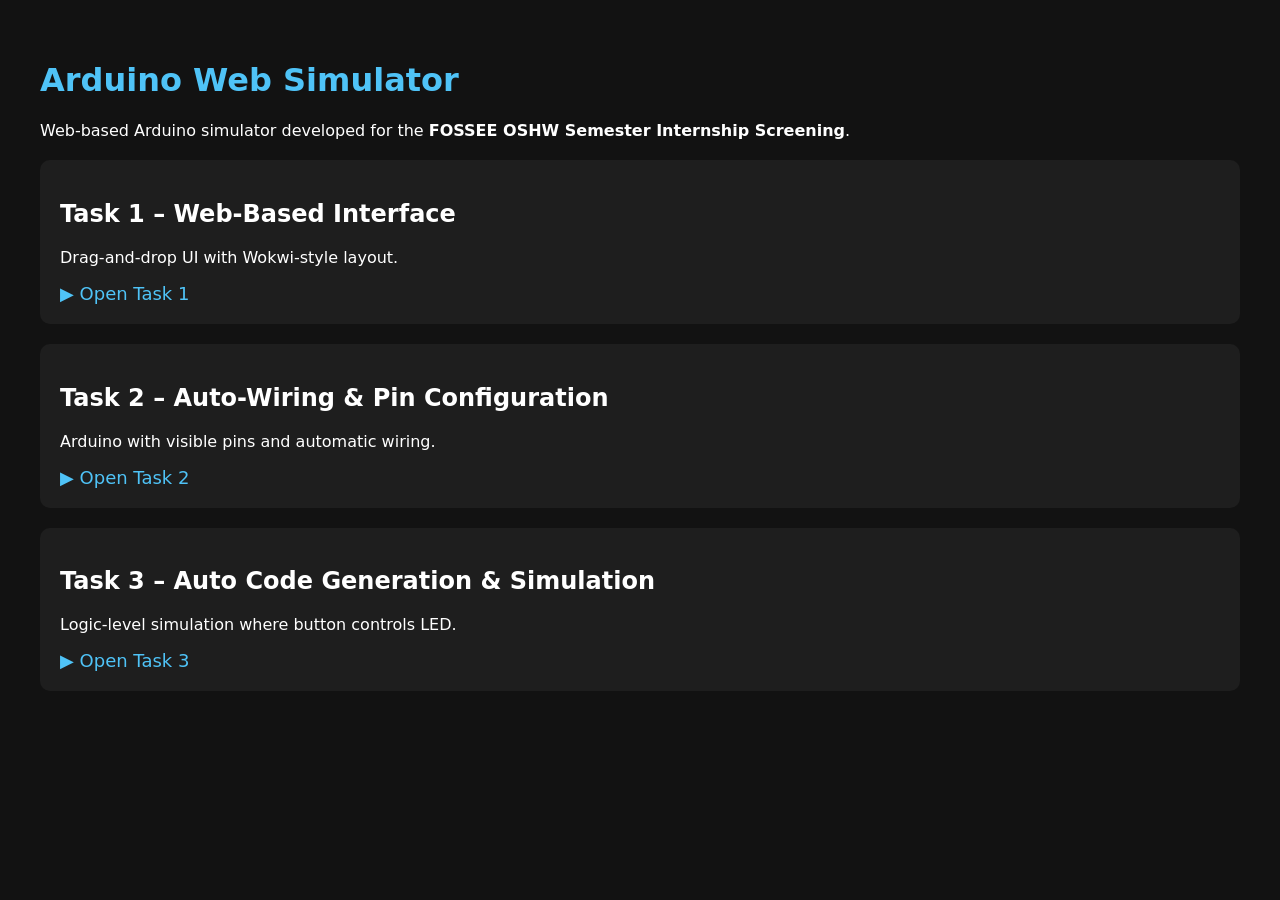
<file: index.html>
<!DOCTYPE html>
<html lang="en">
<head>
  <meta charset="UTF-8">
  <title>Arduino Web Simulator</title>
  <style>
    body {
      font-family: system-ui, sans-serif;
      background: #121212;
      color: white;
      margin: 0;
      padding: 40px;
    }

    h1 {
      color: #4fc3f7;
    }

    .card {
      background: #1e1e1e;
      padding: 20px;
      margin: 20px 0;
      border-radius: 10px;
    }

    a {
      color: #4fc3f7;
      text-decoration: none;
      font-size: 18px;
    }

    a:hover {
      text-decoration: underline;
    }
  </style>
</head>
<body>

  <h1>Arduino Web Simulator</h1>
  <p>
    Web-based Arduino simulator developed for the
    <strong>FOSSEE OSHW Semester Internship Screening</strong>.
  </p>

  <div class="card">
    <h2>Task 1 – Web-Based Interface</h2>
    <p>Drag-and-drop UI with Wokwi-style layout.</p>
    <a href="task1-ui/">▶ Open Task 1</a>
  </div>

  <div class="card">
    <h2>Task 2 – Auto-Wiring & Pin Configuration</h2>
    <p>Arduino with visible pins and automatic wiring.</p>
    <a href="task2-auto-wiring/">▶ Open Task 2</a>
  </div>

<div class="card">
  <h2>Task 3 – Auto Code Generation & Simulation</h2>
  <p>Logic-level simulation where button controls LED.</p>
  <a href="task3-simulation/">▶ Open Task 3</a>
</div>


</body>
</html>
</file>
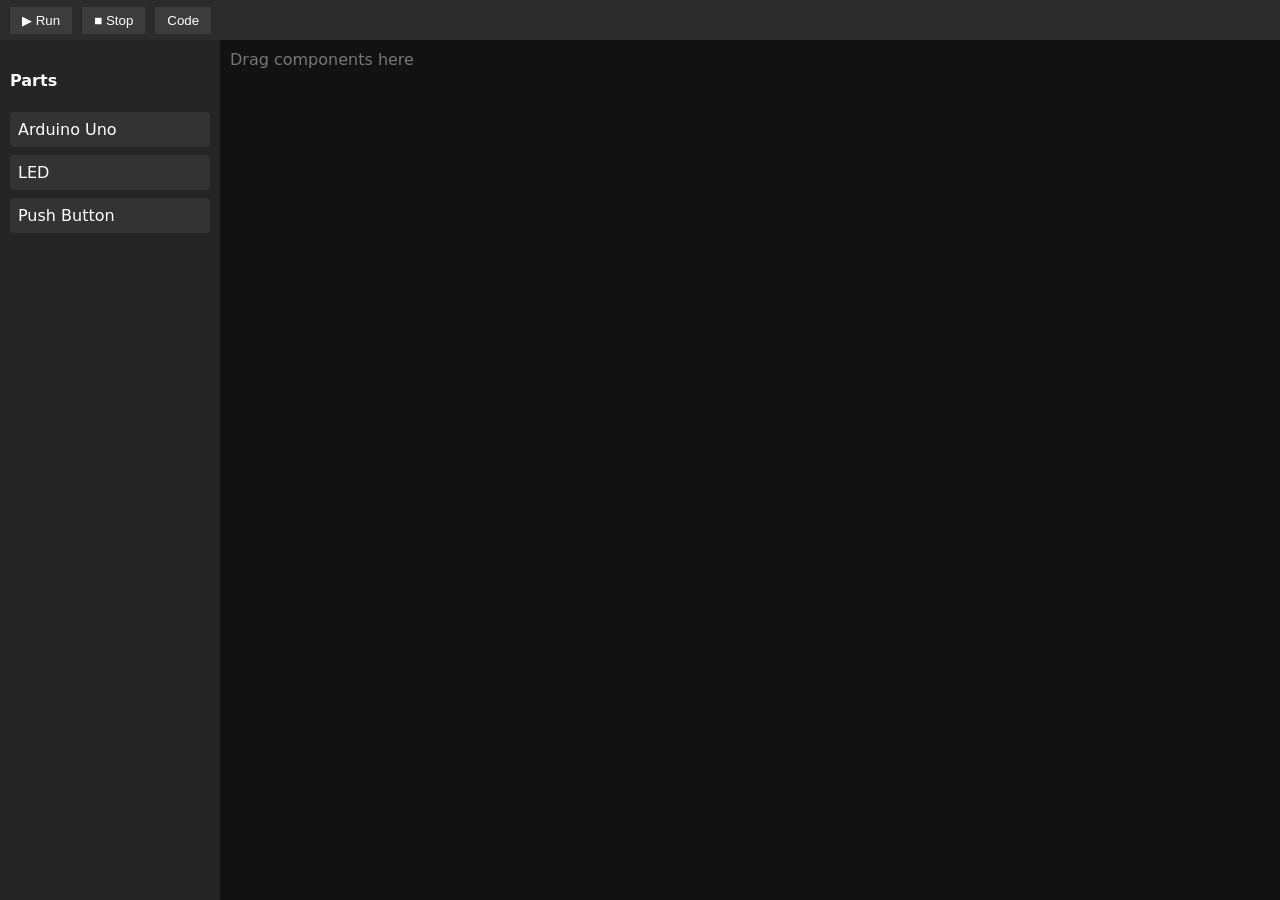
<file: task1-ui/index.html>
<!DOCTYPE html>
<html lang="en">
<head>
  <meta charset="UTF-8">
  <title>Arduino Web Simulator – Task 1</title>
  <link rel="stylesheet" href="style.css">
</head>
<body>

<!-- Top Toolbar -->
<div class="topbar">
  <button class="run">▶ Run</button>
  <button class="stop">■ Stop</button>
  <button onclick="toggleCode()">Code</button>
</div>

<div class="workspace">

  <!-- Left Components Panel -->
  <div class="sidebar">
    <h4>Parts</h4>

    <div class="part" draggable="true" data-part="Arduino">
      Arduino Uno
    </div>

    <div class="part" draggable="true" data-part="LED">
      LED
    </div>

    <div class="part" draggable="true" data-part="Button">
      Push Button
    </div>
  </div>

  <!-- Center Canvas -->
  <div class="canvas"
       ondragover="allowDrop(event)"
       ondrop="dropPart(event)">
    <span class="hint">Drag components here</span>
  </div>

  <!-- Right Code Panel -->
  <div class="code-panel" id="codePanel">
<pre>
// Auto-generated Arduino code (Task 1)
void setup() {
  // pinMode will be added in Task 2
}

void loop() {
  // logic will be added in Task 3
}
</pre>

  </div>

</div>

<script src="ui.js"></script>
</body>
</html>
</file>
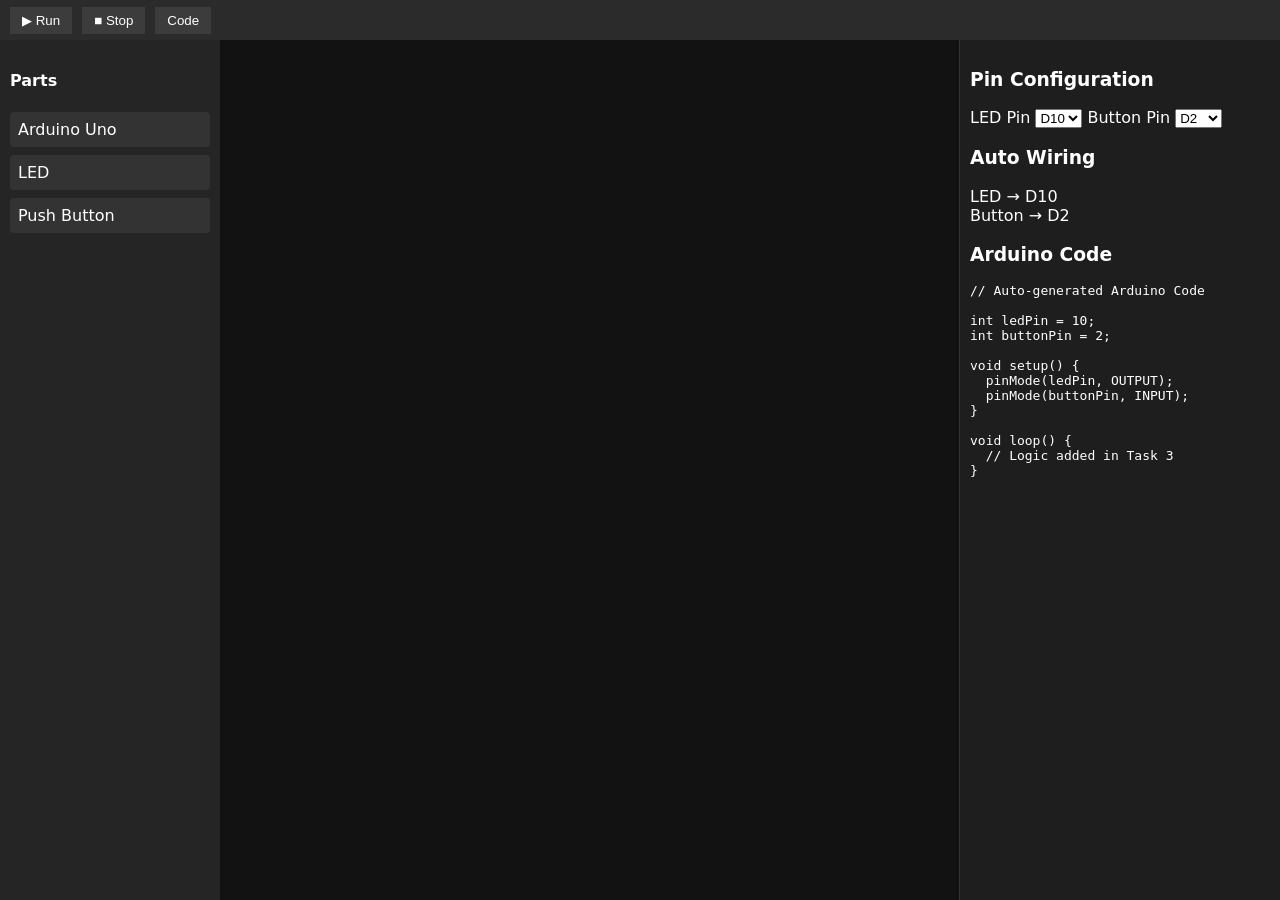
<file: task2-auto-wiring/index.html>
<!DOCTYPE html>
<html lang="en">
<head>
  <meta charset="UTF-8">
  <title>Arduino Web Simulator – Task 2</title>
  <link rel="stylesheet" href="style.css">
</head>
<body>

<!-- Top Toolbar -->
<div class="topbar">
  <button>▶ Run</button>
  <button>■ Stop</button>
  <button onclick="toggleCode()">Code</button>
</div>

<div class="workspace">

  <!-- Left: Parts -->
  <div class="sidebar">
    <h4>Parts</h4>
    <div class="part" draggable="true" data-part="Arduino">Arduino Uno</div>
    <div class="part" draggable="true" data-part="LED">LED</div>
    <div class="part" draggable="true" data-part="Button">Push Button</div>
  </div>

  <!-- Center: Canvas -->
  <div class="canvas"
       ondragover="allowDrop(event)"
       ondrop="dropPart(event)">

    <svg id="wires"></svg>

  </div>

  <!-- Right: Config -->
  <div class="right-panel">
    <h3>Pin Configuration</h3>

    <label>LED Pin</label>
    <select id="ledPin" onchange="updatePins()"></select>

    <label>Button Pin</label>
    <select id="buttonPin" onchange="updatePins()"></select>

    <h3>Auto Wiring</h3>
    <div id="wiringInfo"></div>

    <h3>Arduino Code</h3>
    <pre id="codePanel"></pre>
  </div>

</div>

<script src="wiring.js"></script>
<script src="codegen.js"></script>
<script src="ui.js"></script>
</body>
</html>
</file>
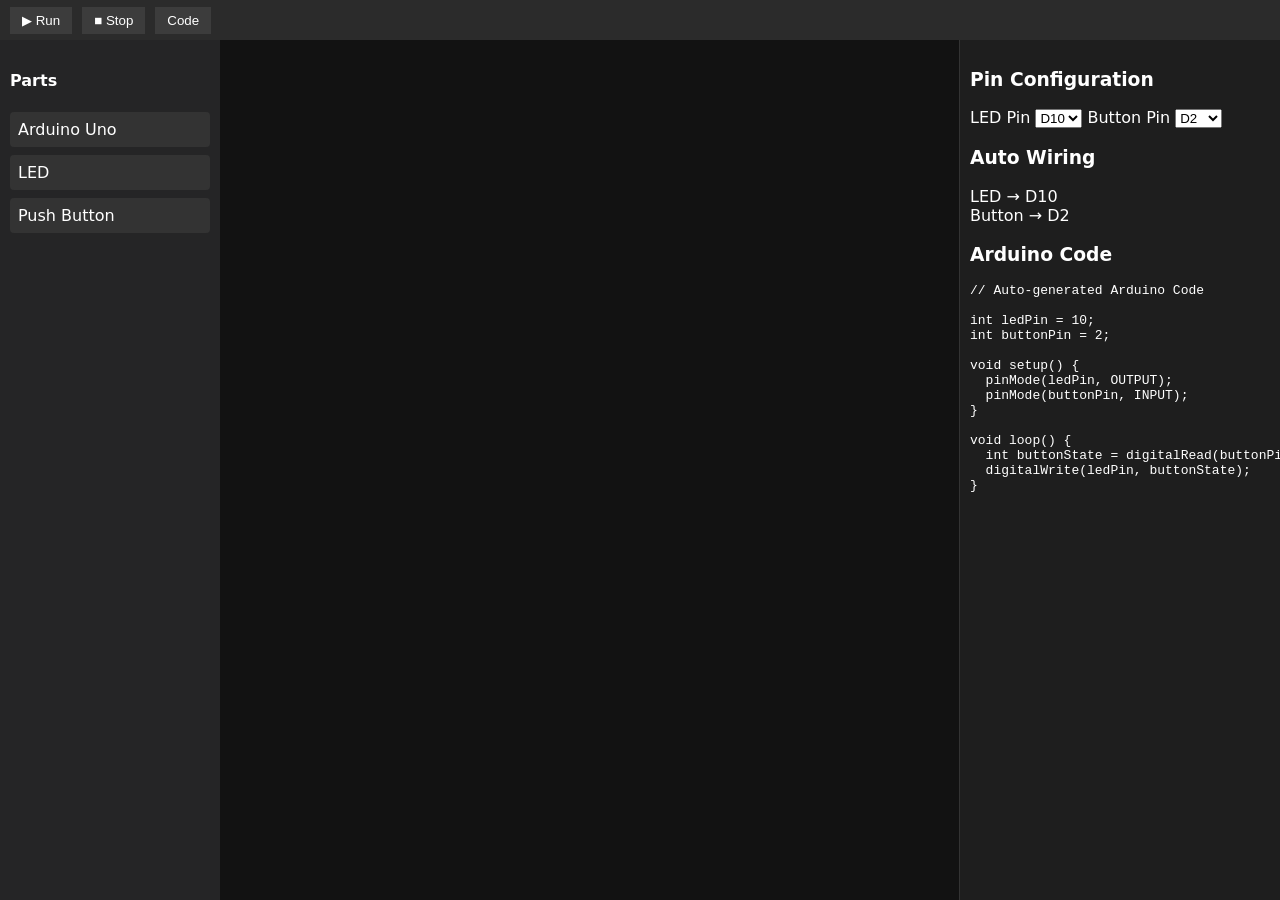
<file: task3-simulation/index.html>
<!DOCTYPE html>
<html lang="en">
<head>
  <meta charset="UTF-8">
  <title>Arduino Web Simulator – Task 3</title>
  <link rel="stylesheet" href="style.css">
</head>
<body>

<!-- Toolbar -->
<div class="topbar">
  <button onclick="startSimulation()">▶ Run</button>
  <button onclick="stopSimulation()">■ Stop</button>
  <button onclick="toggleCode()">Code</button>
</div>

<div class="workspace">

  <!-- Left: Parts -->
  <div class="sidebar">
    <h4>Parts</h4>
    <div class="part" draggable="true" data-part="Arduino">Arduino Uno</div>
    <div class="part" draggable="true" data-part="LED">LED</div>
    <div class="part" draggable="true" data-part="Button">Push Button</div>
  </div>

  <!-- Center: Canvas -->
  <div class="canvas"
       ondragover="allowDrop(event)"
       ondrop="dropPart(event)">

    <svg id="wires"></svg>

  </div>

  <!-- Right: Controls -->
  <div class="right-panel">

    <h3>Pin Configuration</h3>

    <label>LED Pin</label>
    <select id="ledPin" onchange="updatePins()"></select>

    <label>Button Pin</label>
    <select id="buttonPin" onchange="updatePins()"></select>

    <h3>Auto Wiring</h3>
    <div id="wiringInfo"></div>

    <h3>Arduino Code</h3>
    <pre id="codePanel"></pre>

  </div>

</div>

<script src="wiring.js"></script>
<script src="codegen.js"></script>
<script src="simulator.js"></script>
<script src="ui.js"></script>
</body>
</html>
</file>
<file: task1-ui/style.css>
body {
  margin: 0;
  font-family: system-ui, sans-serif;
  background: #1e1e1e;
  color: white;
}

/* Top toolbar */
.topbar {
  height: 40px;
  background: #2b2b2b;
  display: flex;
  align-items: center;
  padding: 0 10px;
}

.topbar button {
  margin-right: 10px;
  background: #3c3c3c;
  color: white;
  border: none;
  padding: 6px 12px;
  cursor: pointer;
}

/* Main layout */
.workspace {
  display: flex;
  height: calc(100vh - 40px);
}

/* Left sidebar */
.sidebar {
  width: 200px;
  background: #252526;
  padding: 10px;
}

.part {
  background: #333;
  padding: 8px;
  margin: 8px 0;
  cursor: grab;
  border-radius: 4px;
}

/* Canvas */
.canvas {
  flex: 1;
  background: #121212;
  padding: 10px;
  position: relative;
}

.hint {
  color: #777;
}

/* Code panel */
.code-panel {
  width: 300px;
  background: #1e1e1e;
  border-left: 1px solid #333;
  display: none;
  padding: 10px;
}

/* ===== COMPONENT FIGURES ===== */

/* Arduino board */
.arduino {
  width: 160px;
  height: 90px;
  background: #1565c0;
  border-radius: 8px;
  padding: 8px;
  margin: 10px;
  font-size: 12px;
  position: relative;
}

.arduino::after {
  content: "USB";
  position: absolute;
  right: 8px;
  bottom: 8px;
  background: #444;
  padding: 2px 6px;
  font-size: 10px;
}

/* LED */
.led {
  width: 24px;
  height: 24px;
  background: red;
  border-radius: 50%;
  margin: 10px;
}

/* Push Button */
.push-button {
  width: 40px;
  height: 40px;
  background: #555;
  border-radius: 6px;
  text-align: center;
  line-height: 40px;
  font-size: 12px;
  margin: 10px;
}
.push-button:active {
  background: #777;
  transform: scale(0.95);
}
</file>
<file: task2-auto-wiring/style.css>
body {
  margin: 0;
  font-family: system-ui, sans-serif;
  background: #1e1e1e;
  color: white;
}

.topbar {
  height: 40px;
  background: #2b2b2b;
  display: flex;
  align-items: center;
  padding: 0 10px;
}

.topbar button {
  margin-right: 10px;
  background: #3c3c3c;
  color: white;
  border: none;
  padding: 6px 12px;
}

.workspace {
  display: flex;
  height: calc(100vh - 40px);
}

.sidebar {
  width: 200px;
  background: #252526;
  padding: 10px;
}

.part {
  background: #333;
  padding: 8px;
  margin: 8px 0;
  cursor: grab;
  border-radius: 4px;
}

.canvas {
  flex: 1;
  background: #121212;
  position: relative;
  overflow: hidden;
}

.right-panel {
  width: 300px;
  background: #1e1e1e;
  border-left: 1px solid #333;
  padding: 10px;
}

/* Arduino board */
.arduino {
  width: 220px;
  height: 260px;
  background: #1565c0;
  border-radius: 10px;
  padding: 10px;
  position: absolute;
  top: 60px;
  left: 60px;
}

.board-title {
  text-align: center;
  font-weight: bold;
  margin-bottom: 8px;
}

.pin-column {
  position: absolute;
  right: 10px;
  top: 40px;
}

.pin {
  display: flex;
  align-items: center;
  margin: 4px 0;
  font-size: 11px;
}

.pin .dot {
  width: 6px;
  height: 6px;
  background: gold;
  border-radius: 50%;
  margin-right: 6px;
}

.pin .label {
  color: white;
}

/* LED */
.led {
  width: 24px;
  height: 24px;
  background: red;
  border-radius: 50%;
  position: absolute;
  top: 180px;
  left: 420px;
}

/* Button */
.push-button {
  width: 40px;
  height: 40px;
  background: #555;
  border-radius: 6px;
  text-align: center;
  line-height: 40px;
  position: absolute;
  top: 300px;
  left: 420px;
}

/* Wire layer */
#wires {
  position: absolute;
  width: 100%;
  height: 100%;
  pointer-events: none;
}
</file>
<file: task3-simulation/style.css>
body {
  margin: 0;
  font-family: system-ui, sans-serif;
  background: #1e1e1e;
  color: white;
}

.topbar {
  height: 40px;
  background: #2b2b2b;
  display: flex;
  align-items: center;
  padding: 0 10px;
}

.topbar button {
  margin-right: 10px;
  background: #3c3c3c;
  color: white;
  border: none;
  padding: 6px 12px;
}

.workspace {
  display: flex;
  height: calc(100vh - 40px);
}

.sidebar {
  width: 200px;
  background: #252526;
  padding: 10px;
}

.part {
  background: #333;
  padding: 8px;
  margin: 8px 0;
  cursor: grab;
  border-radius: 4px;
}

.canvas {
  flex: 1;
  background: #121212;
  position: relative;
  overflow: hidden;
}

.right-panel {
  width: 300px;
  background: #1e1e1e;
  border-left: 1px solid #333;
  padding: 10px;
}

/* Arduino board */
.arduino {
  width: 220px;
  height: 260px;
  background: #1565c0;
  border-radius: 10px;
  padding: 10px;
  position: absolute;
  top: 60px;
  left: 60px;
}

.board-title {
  text-align: center;
  font-weight: bold;
  margin-bottom: 8px;
}

.pin-column {
  position: absolute;
  right: 10px;
  top: 40px;
}

.pin {
  display: flex;
  align-items: center;
  margin: 4px 0;
  font-size: 11px;
}

.pin .dot {
  width: 6px;
  height: 6px;
  background: gold;
  border-radius: 50%;
  margin-right: 6px;
}

.pin .label {
  color: white;
}

/* LED */
.led {
  width: 24px;
  height: 24px;
  background: red;
  border-radius: 50%;
  position: absolute;
  top: 180px;
  left: 420px;
}

/* Button */
.push-button {
  width: 40px;
  height: 40px;
  background: #555;
  border-radius: 6px;
  text-align: center;
  line-height: 40px;
  position: absolute;
  top: 300px;
  left: 420px;
  cursor: pointer;
}

/* Wire layer */
#wires {
  position: absolute;
  width: 100%;
  height: 100%;
  pointer-events: none;
}
</file>
